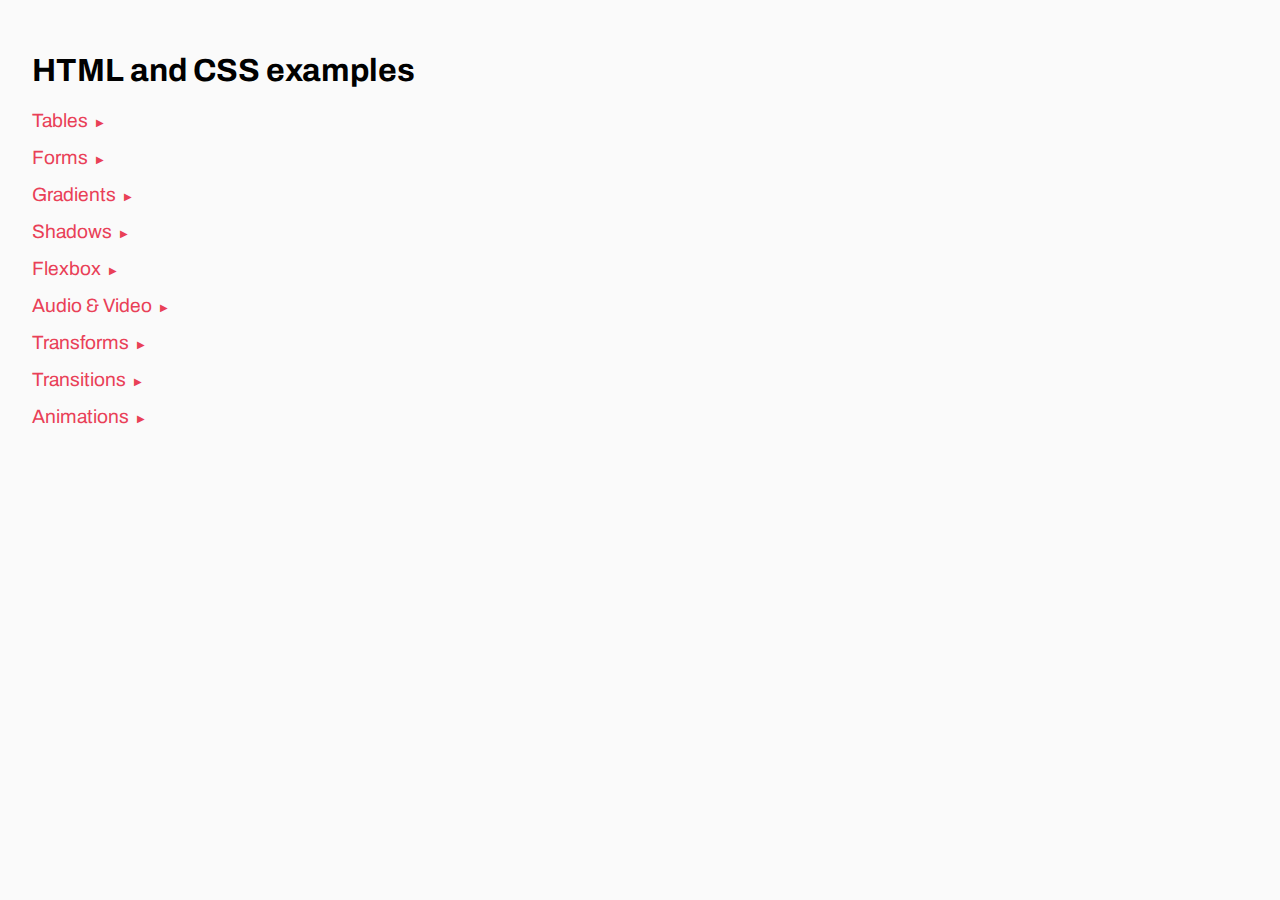
<file: index.html>
<!DOCTYPE html>
<html lang="en">
  <head>
    <meta charset="utf-8" />
    <meta
      name="viewport"
      content="width=device-width, initial-scale=1, shrink-to-fit=no"
    />
    <title>LCI - HTML and CSS examples</title>
    <link
      href="https://fonts.googleapis.com/css?family=Archivo|Archivo+Narrow:400,600"
      rel="stylesheet"
    />
    <link href="css/site.css" rel="stylesheet" />
  </head>

  <body>
    <h1>HTML and CSS examples</h1>
    <ul class="enlaces-funciones">
      <li>
        <a href="tables/tables.html">Tables</a>
      </li>
      <li>
        <a href="forms/forms.html">Forms</a>
      </li>
      <li>
        <a href="gradients/gradients.html">Gradients</a>
      </li>
      <li>
        <a href="shadows/shadows.html">Shadows</a>
      </li>
      <li>
        <a href="flexbox/flexbox.html">Flexbox</a>
      </li>
      <li>
        <a href="audio-video/audio-video.html">Audio & Video</a>
      </li>
      <li>
        <a href="transforms/transforms.html">Transforms</a>
      </li>
      <li>
        <a href="transitions/transitions.html">Transitions</a>
      </li>
      <li>
        <a href="animations/animations.html">Animations</a>
      </li>
    </ul>
  </body>
</html>
</file>
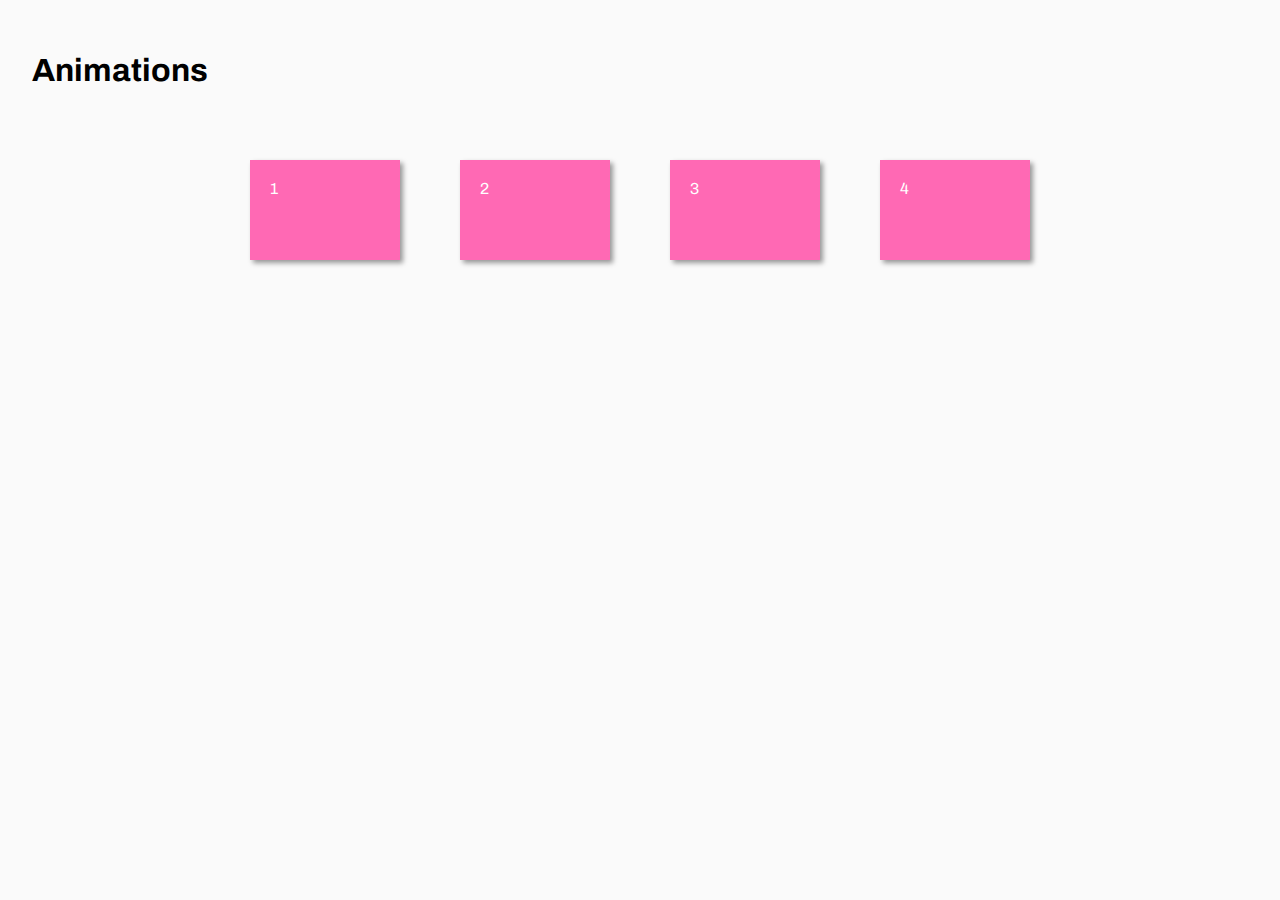
<file: animations/animations.html>
<!DOCTYPE html>
<html lang="en">
  <head>
    <meta charset="utf-8" />
    <meta
      name="viewport"
      content="width=device-width, initial-scale=1, shrink-to-fit=no"
    />
    <title>Animations</title>
    <link
      href="https://fonts.googleapis.com/css?family=Archivo|Archivo+Narrow:400,600"
      rel="stylesheet"
    />
    <link href="../css/site.css" rel="stylesheet" />
    <link href="animations.css" rel="stylesheet" />
  </head>

  <body>
    <h1>Animations</h1>

    <div class="content">
      <div class="element animation1">
        1
      </div>
      <div class="element animation2">
        2
      </div>
      <div class="element animation3">
        3
      </div>
      <div class="element animation4">
        4
      </div>
    </div>
  </body>
</html>
</file>
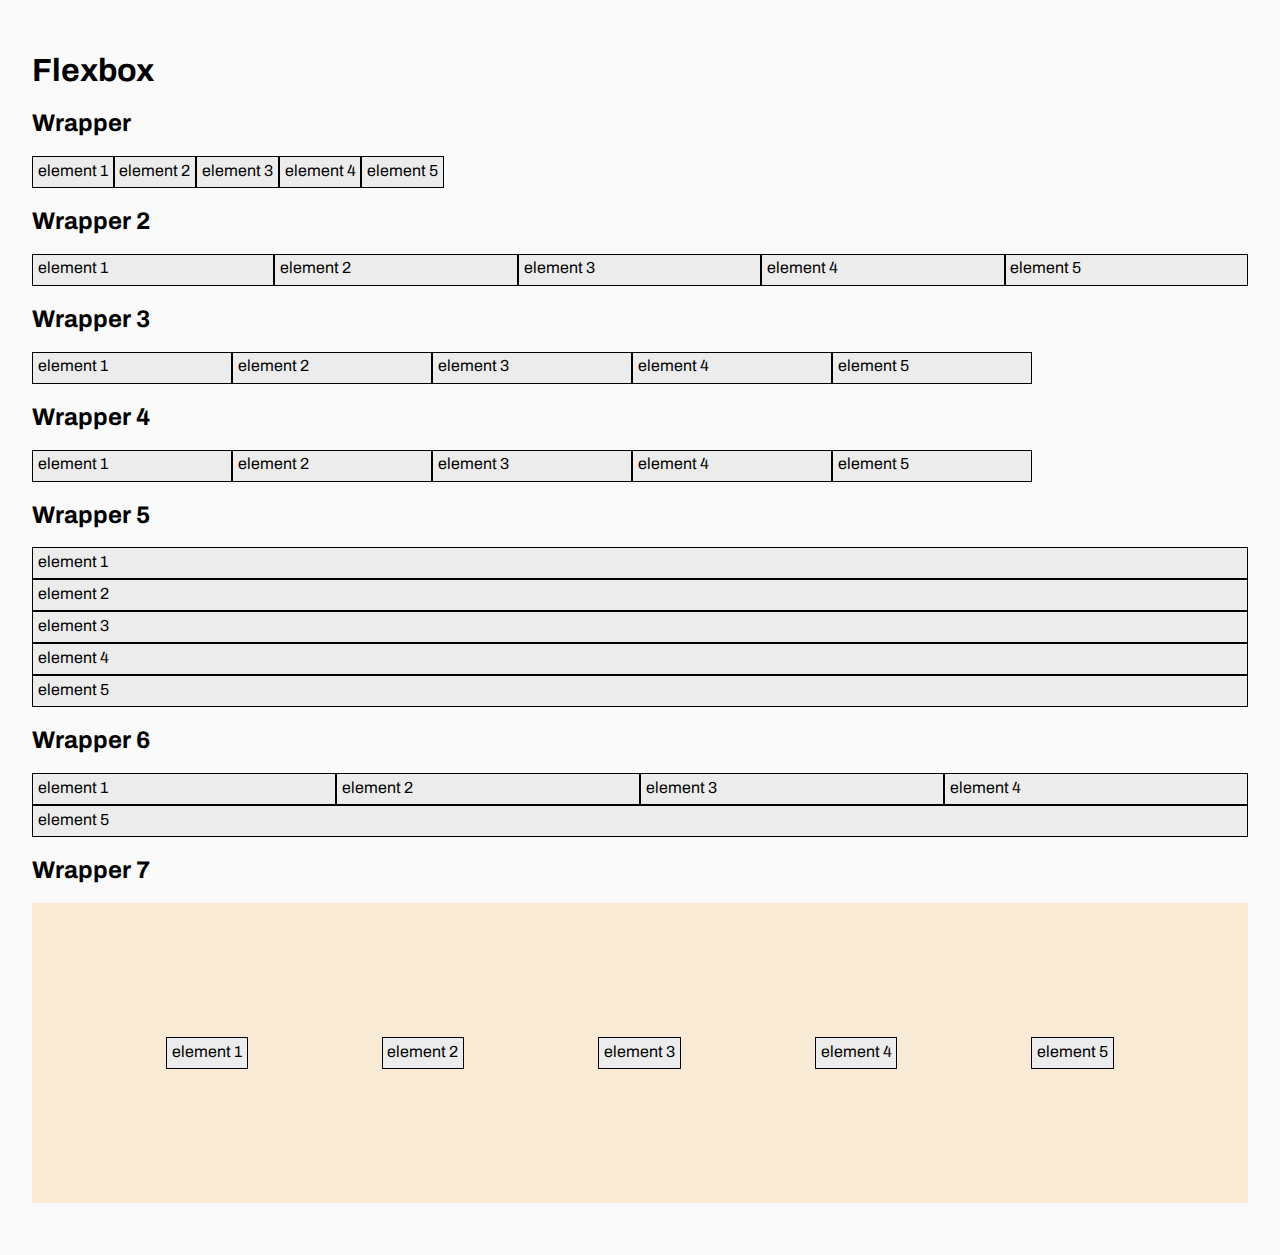
<file: flexbox/flexbox.html>
<!DOCTYPE html>
<html lang="en">
  <head>
    <meta charset="utf-8" />
    <meta
      name="viewport"
      content="width=device-width, initial-scale=1, shrink-to-fit=no"
    />
    <title>Flexbox</title>
    <link
      href="https://fonts.googleapis.com/css?family=Archivo|Archivo+Narrow:400,600"
      rel="stylesheet"
    />
    <link href="../css/site.css" rel="stylesheet" />
    <link href="flexbox.css" rel="stylesheet" />
  </head>

  <body>
    <h1>Flexbox</h1>
    <h2>Wrapper</h2>
    <div class="wrapper">
      <div class="element">element 1</div>
      <div class="element">element 2</div>
      <div class="element">element 3</div>
      <div class="element">element 4</div>
      <div class="element">element 5</div>
    </div>

    <h2>Wrapper 2</h2>
    <div class="wrapper wrapper2">
      <div class="element">element 1</div>
      <div class="element">element 2</div>
      <div class="element">element 3</div>
      <div class="element">element 4</div>
      <div class="element">element 5</div>
    </div>

    <h2>Wrapper 3</h2>
    <div class="wrapper wrapper3">
      <div class="element">element 1</div>
      <div class="element">element 2</div>
      <div class="element">element 3</div>
      <div class="element">element 4</div>
      <div class="element">element 5</div>
    </div>

    <h2>Wrapper 4</h2>
    <div class="wrapper wrapper4">
      <div class="element">element 1</div>
      <div class="element">element 2</div>
      <div class="element">element 3</div>
      <div class="element">element 4</div>
      <div class="element">element 5</div>
    </div>

    <h2>Wrapper 5</h2>
    <div class="wrapper wrapper5">
      <div class="element">element 1</div>
      <div class="element">element 2</div>
      <div class="element">element 3</div>
      <div class="element">element 4</div>
      <div class="element">element 5</div>
    </div>

    <h2>Wrapper 6</h2>
    <div class="wrapper wrapper6">
      <div class="element">element 1</div>
      <div class="element">element 2</div>
      <div class="element">element 3</div>
      <div class="element">element 4</div>
      <div class="element">element 5</div>
    </div>

    <h2>Wrapper 7</h2>
    <div class="wrapper wrapper7">
      <div class="element">element 1</div>
      <div class="element">element 2</div>
      <div class="element">element 3</div>
      <div class="element">element 4</div>
      <div class="element">element 5</div>
    </div>
  </body>
</html>
</file>
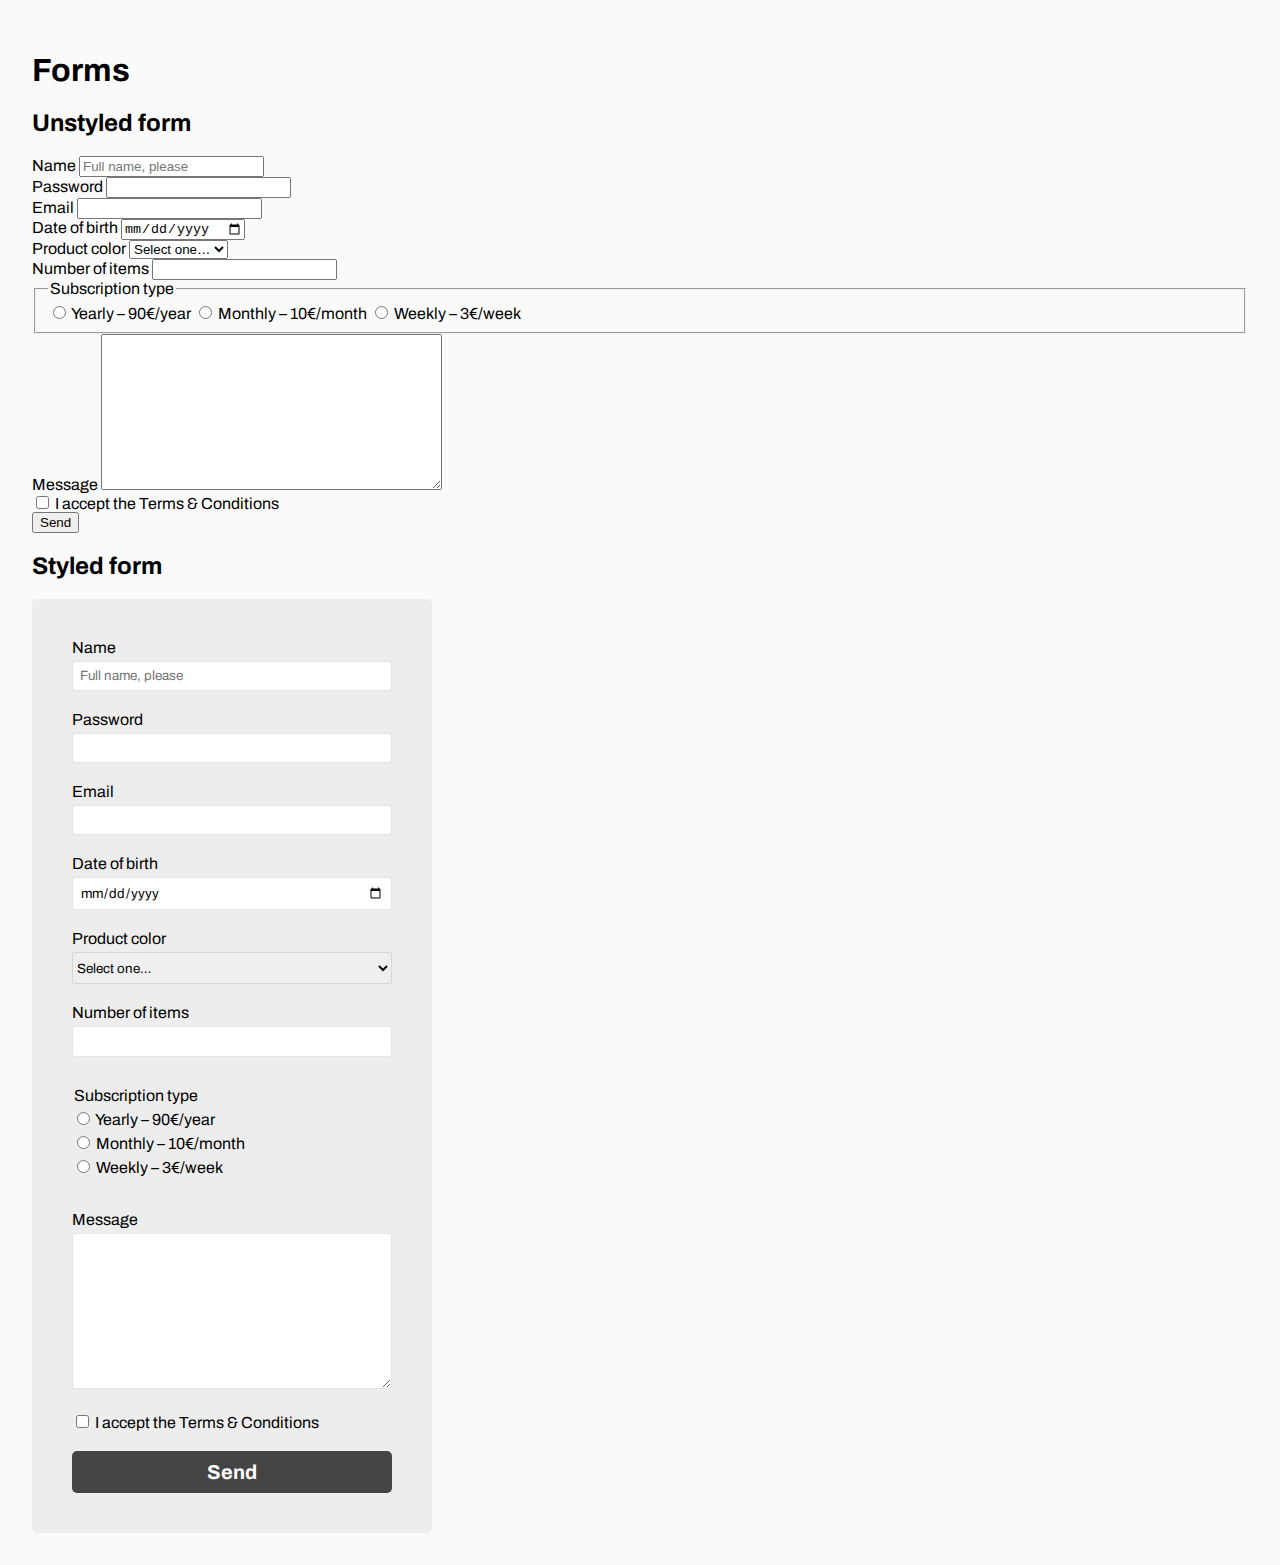
<file: forms/forms.html>
<!DOCTYPE html>
<html lang="en">
  <head>
    <meta charset="utf-8" />
    <meta
      name="viewport"
      content="width=device-width, initial-scale=1, shrink-to-fit=no"
    />
    <title>Forms</title>
    <link
      href="https://fonts.googleapis.com/css?family=Archivo|Archivo+Narrow:400,600"
      rel="stylesheet"
    />
    <link href="../css/site.css" rel="stylesheet" />
    <link href="forms.css" rel="stylesheet" />
  </head>

  <body>
    <h1>Forms</h1>
    <h2>Unstyled form</h2>
    <form action="#" method="post">
      <div class="field">
        <label for="name">Name</label>
        <input type="text" id="name" placeholder="Full name, please" />
      </div>
      <div class="field">
        <label for="password">Password</label>
        <input type="password" id="password" />
      </div>
      <div class="field">
        <label for="email">Email</label>
        <input type="email" id="email" />
      </div>
      <div class="field">
        <label for="birth">Date of birth</label>
        <input type="date" id="birth" />
      </div>
      <div class="field">
        <label for="color">Product color</label>
        <select id="color">
          <option value="">Select one…</option>
          <option value="blue">Blue</option>
          <option value="black">Black</option>
          <option value="awesome">Hotpink</option>
        </select>
      </div>
      <div class="field">
        <label for="items">Number of items</label>
        <input type="number" id="items" />
      </div>
      <fieldset class="field">
        <legend>Subscription type</legend>
        <label>
          <input
            type="radio"
            id="subscription-yearly"
            value="yearly"
            name="subscription"
          />
          Yearly – 90€/year
        </label>
        <label>
          <input
            type="radio"
            id="subscription-monthly"
            value="monthly"
            name="subscription"
          />
          Monthly – 10€/month
        </label>
        <label>
          <input
            type="radio"
            id="subscription-weekly"
            value="weekly"
            name="subscription"
          />
          Weekly – 3€/week
        </label>
      </fieldset>
      <div class="field">
        <label for="message">Message</label>
        <textarea id="message" cols="40" rows="10"></textarea>
      </div>
      <div class="field">
        <label
          ><input type="checkbox" id="terms" /> I accept the Terms &amp;
          Conditions</label
        >
      </div>
      <button type="submit">Send</button>
    </form>

    <h2>Styled form</h2>
    <form action="#" method="post" class="my-form">
      <div class="field">
        <label for="name2">Name</label>
        <input type="text" id="name2" placeholder="Full name, please" />
      </div>
      <div class="field">
        <label for="password2">Password</label>
        <input type="password" id="password2" />
      </div>
      <div class="field">
        <label for="email2">Email</label>
        <input type="email" id="email2" />
      </div>
      <div class="field">
        <label for="birth2">Date of birth</label>
        <input type="date" id="birth2" />
      </div>
      <div class="field">
        <label for="color2">Product color</label>
        <select id="color2">
          <option value="">Select one…</option>
          <option value="blue">Blue</option>
          <option value="black">Black</option>
          <option value="awesome">Hotpink</option>
        </select>
      </div>
      <div class="field">
        <label for="items2">Number of items</label>
        <input type="number" id="items2" />
      </div>
      <fieldset class="field">
        <legend>Subscription type</legend>
        <label>
          <input
            type="radio"
            id="subscription-yearly2"
            value="yearly"
            name="subscription2"
          />
          Yearly – 90€/year
        </label>
        <label>
          <input
            type="radio"
            id="subscription-monthly2"
            value="monthly"
            name="subscription2"
          />
          Monthly – 10€/month
        </label>
        <label>
          <input
            type="radio"
            id="subscription-weekly2"
            value="weekly"
            name="subscription2"
          />
          Weekly – 3€/week
        </label>
      </fieldset>
      <div class="field">
        <label for="message2">Message</label>
        <textarea id="message2" cols="40" rows="10"></textarea>
      </div>
      <div class="field">
        <label
          ><input type="checkbox" id="terms2" /> I accept the Terms &amp;
          Conditions</label
        >
      </div>
      <button type="submit">Send</button>
    </form>
  </body>
</html>
</file>
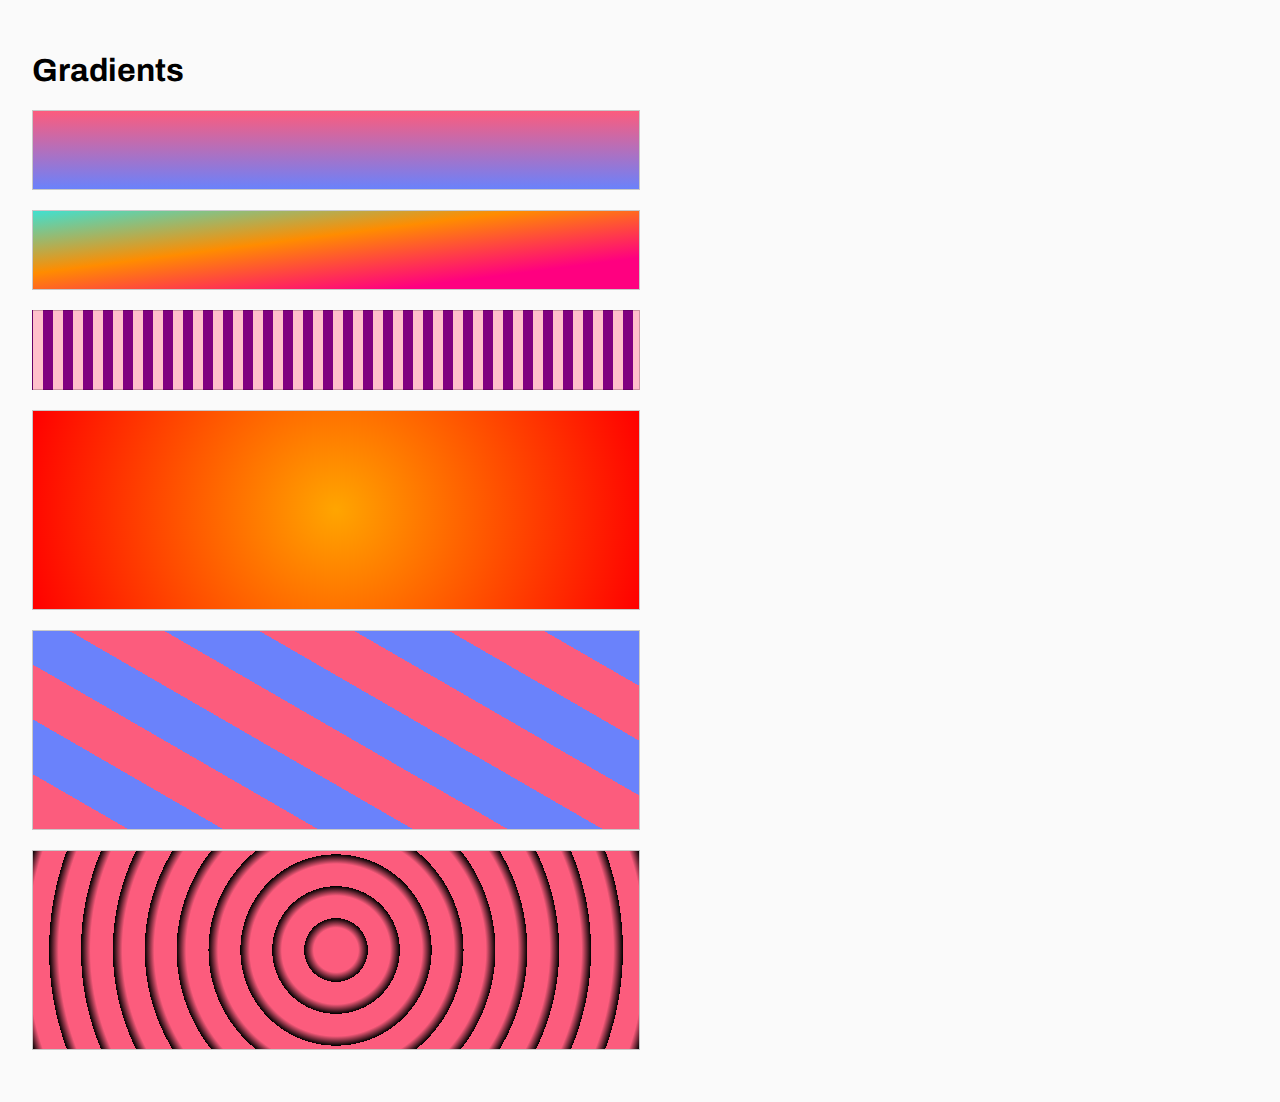
<file: gradients/gradients.html>
<!DOCTYPE html>
<html lang="en">
  <head>
    <meta charset="utf-8" />
    <meta
      name="viewport"
      content="width=device-width, initial-scale=1, shrink-to-fit=no"
    />
    <title>Gradients</title>
    <link
      href="https://fonts.googleapis.com/css?family=Archivo|Archivo+Narrow:400,600"
      rel="stylesheet"
    />
    <link href="../css/site.css" rel="stylesheet" />
    <link href="gradients.css" rel="stylesheet" />
  </head>

  <body>
    <h1>Gradients</h1>
    <div class="example gradient1"></div>
    <div class="example gradient2"></div>
    <div class="example gradient3"></div>
    <div class="example gradient4"></div>
    <div class="example gradient5"></div>
    <div class="example gradient6"></div>
  </body>
</html>
</file>
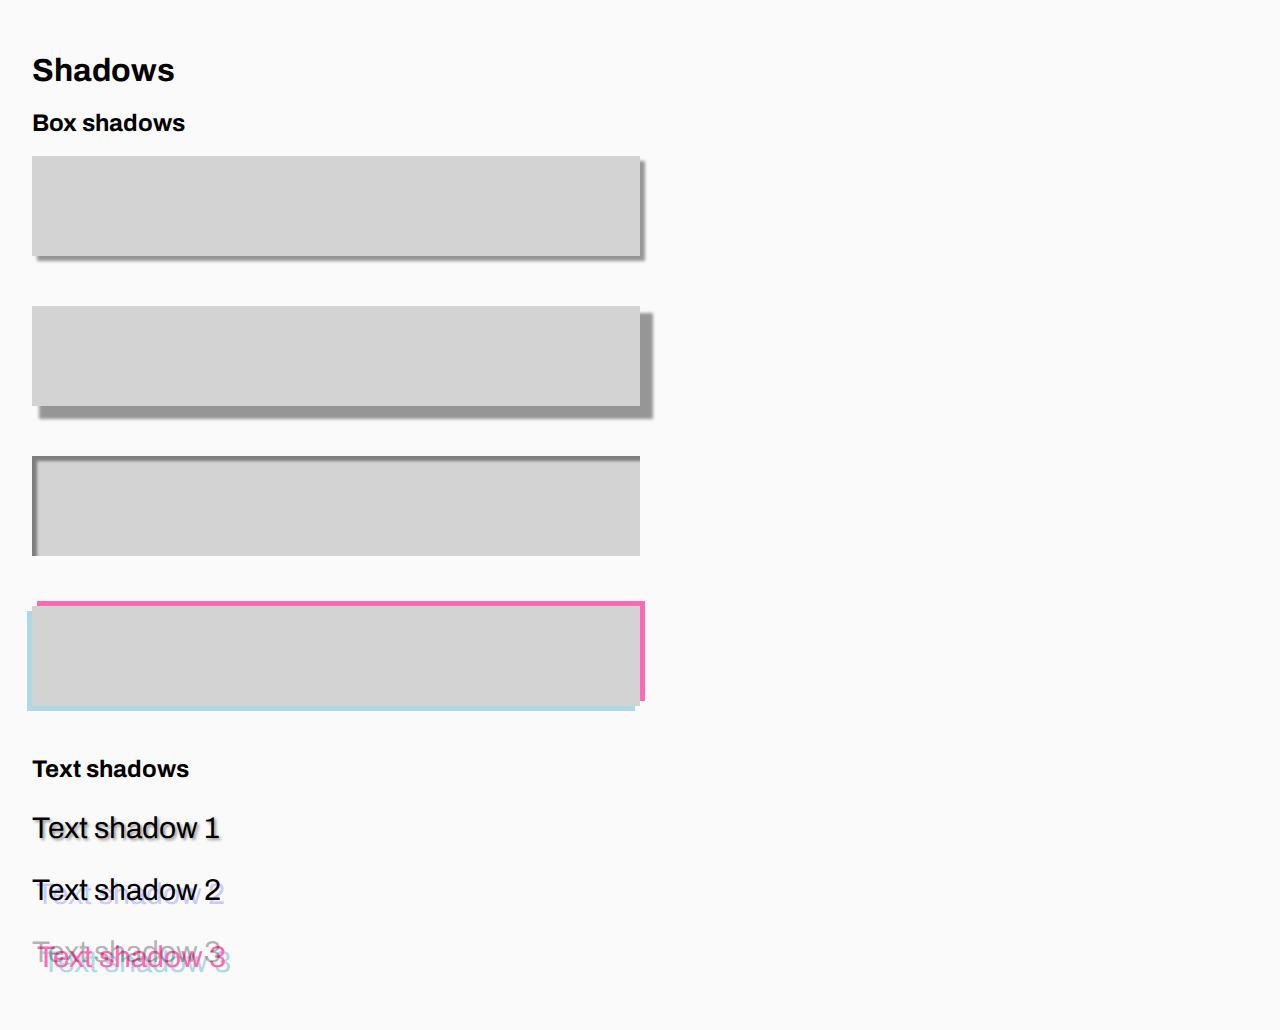
<file: shadows/shadows.html>
<!DOCTYPE html>
<html lang="en">
  <head>
    <meta charset="utf-8" />
    <meta
      name="viewport"
      content="width=device-width, initial-scale=1, shrink-to-fit=no"
    />
    <title>Shadows</title>
    <link
      href="https://fonts.googleapis.com/css?family=Archivo|Archivo+Narrow:400,600"
      rel="stylesheet"
    />
    <link href="../css/site.css" rel="stylesheet" />
    <link href="shadows.css" rel="stylesheet" />
  </head>

  <body>
    <h1>Shadows</h1>
    <h2>Box shadows</h2>
    <div class="example boxshadow1"></div>
    <div class="example boxshadow2"></div>
    <div class="example boxshadow3"></div>
    <div class="example boxshadow4"></div>
    <h2>Text shadows</h2>
    <h3 class="textexample textshadow1">Text shadow 1</h3>
    <h3 class="textexample textshadow2">Text shadow 2</h3>
    <h3 class="textexample textshadow3">Text shadow 3</h3>
  </body>
</html>
</file>
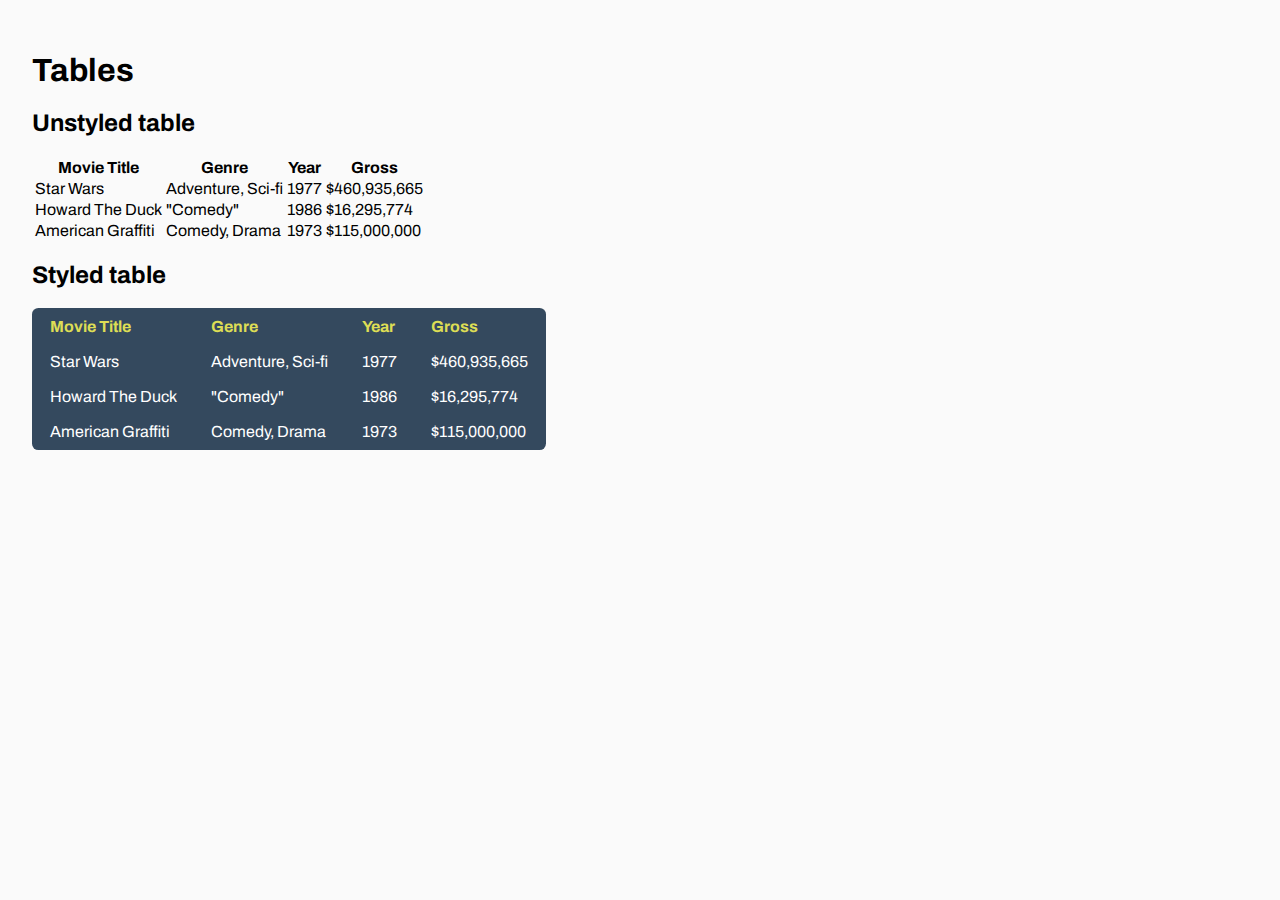
<file: tables/tables.html>
<!DOCTYPE html>
<html lang="en">
  <head>
    <meta charset="utf-8" />
    <meta
      name="viewport"
      content="width=device-width, initial-scale=1, shrink-to-fit=no"
    />
    <title>Tables</title>
    <link
      href="https://fonts.googleapis.com/css?family=Archivo|Archivo+Narrow:400,600"
      rel="stylesheet"
    />
    <link href="../css/site.css" rel="stylesheet" />
    <link href="tables.css" rel="stylesheet" />
  </head>

  <body>
    <h1>Tables</h1>
    <h2>Unstyled table</h2>
    <table>
      <tr>
        <th>Movie Title</th>
        <th>Genre</th>
        <th>Year</th>
        <th>Gross</th>
      </tr>
      <tr>
        <td>Star Wars</td>
        <td>Adventure, Sci-fi</td>
        <td>1977</td>
        <td>$460,935,665</td>
      </tr>
      <tr>
        <td>Howard The Duck</td>
        <td>"Comedy"</td>
        <td>1986</td>
        <td>$16,295,774</td>
      </tr>
      <tr>
        <td>American Graffiti</td>
        <td>Comedy, Drama</td>
        <td>1973</td>
        <td>$115,000,000</td>
      </tr>
    </table>

    <h2>Styled table</h2>

    <table class="my-table">
      <tr>
        <th>Movie Title</th>
        <th>Genre</th>
        <th>Year</th>
        <th>Gross</th>
      </tr>
      <tr>
        <td>Star Wars</td>
        <td>Adventure, Sci-fi</td>
        <td>1977</td>
        <td>$460,935,665</td>
      </tr>
      <tr>
        <td>Howard The Duck</td>
        <td>"Comedy"</td>
        <td>1986</td>
        <td>$16,295,774</td>
      </tr>
      <tr>
        <td>American Graffiti</td>
        <td>Comedy, Drama</td>
        <td>1973</td>
        <td>$115,000,000</td>
      </tr>
    </table>
  </body>
</html>
</file>
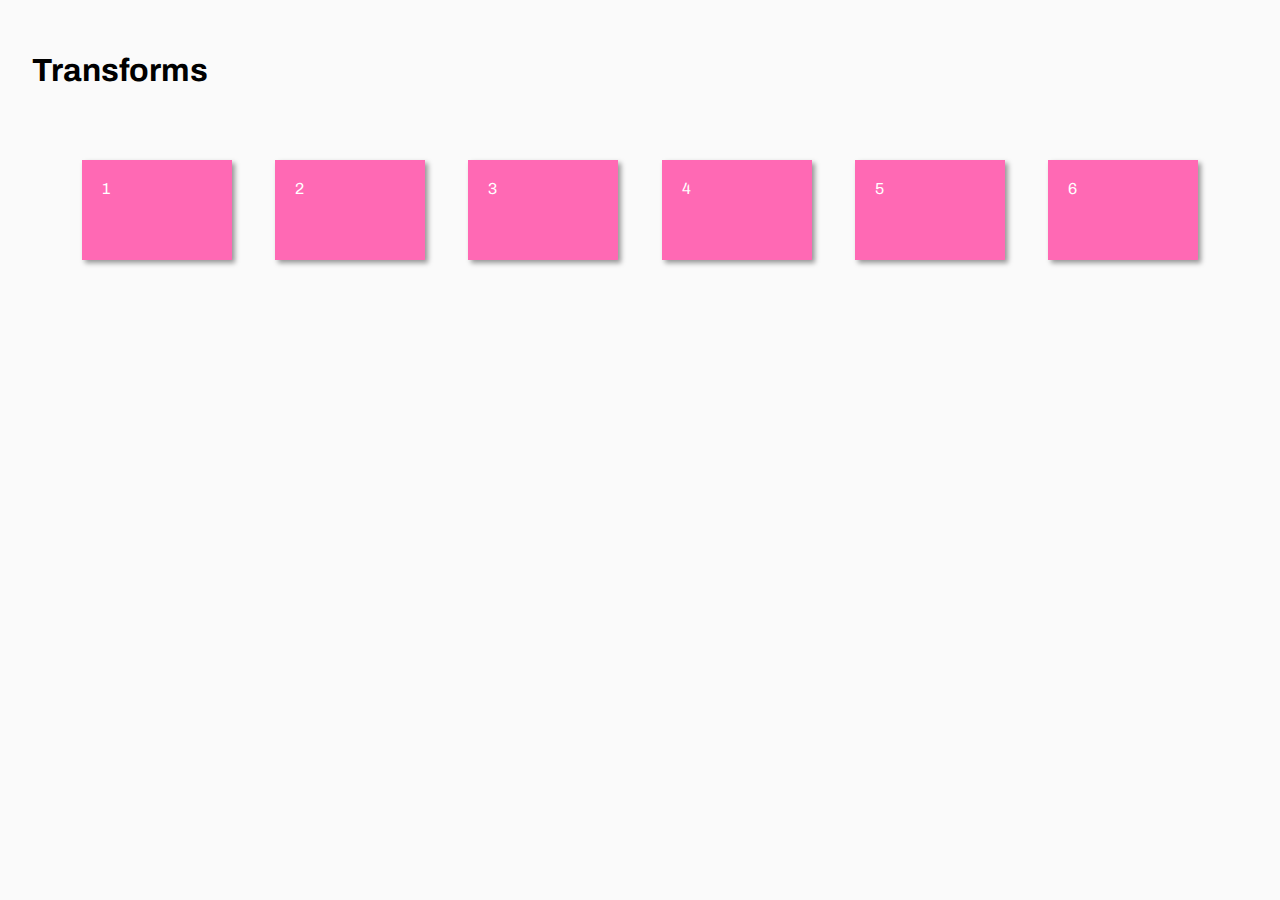
<file: transforms/transforms.html>
<!DOCTYPE html>
<html lang="en">
  <head>
    <meta charset="utf-8" />
    <meta
      name="viewport"
      content="width=device-width, initial-scale=1, shrink-to-fit=no"
    />
    <title>Transforms</title>
    <link
      href="https://fonts.googleapis.com/css?family=Archivo|Archivo+Narrow:400,600"
      rel="stylesheet"
    />
    <link href="../css/site.css" rel="stylesheet" />
    <link href="transforms.css" rel="stylesheet" />
  </head>

  <body>
    <h1>Transforms</h1>
    <div class="content">
      <div class="transform1">
        <div class="element">1</div>
      </div>
      <div class="transform2">
        <div class="element">2</div>
      </div>
      <div class="transform3">
        <div class="element">3</div>
      </div>
      <div class="transform4">
        <div class="element">4</div>
      </div>
      <div class="transform5">
        <div class="element">5</div>
      </div>
      <div class="transform6">
        <div class="element">6</div>
      </div>
    </div>
  </body>
</html>
</file>
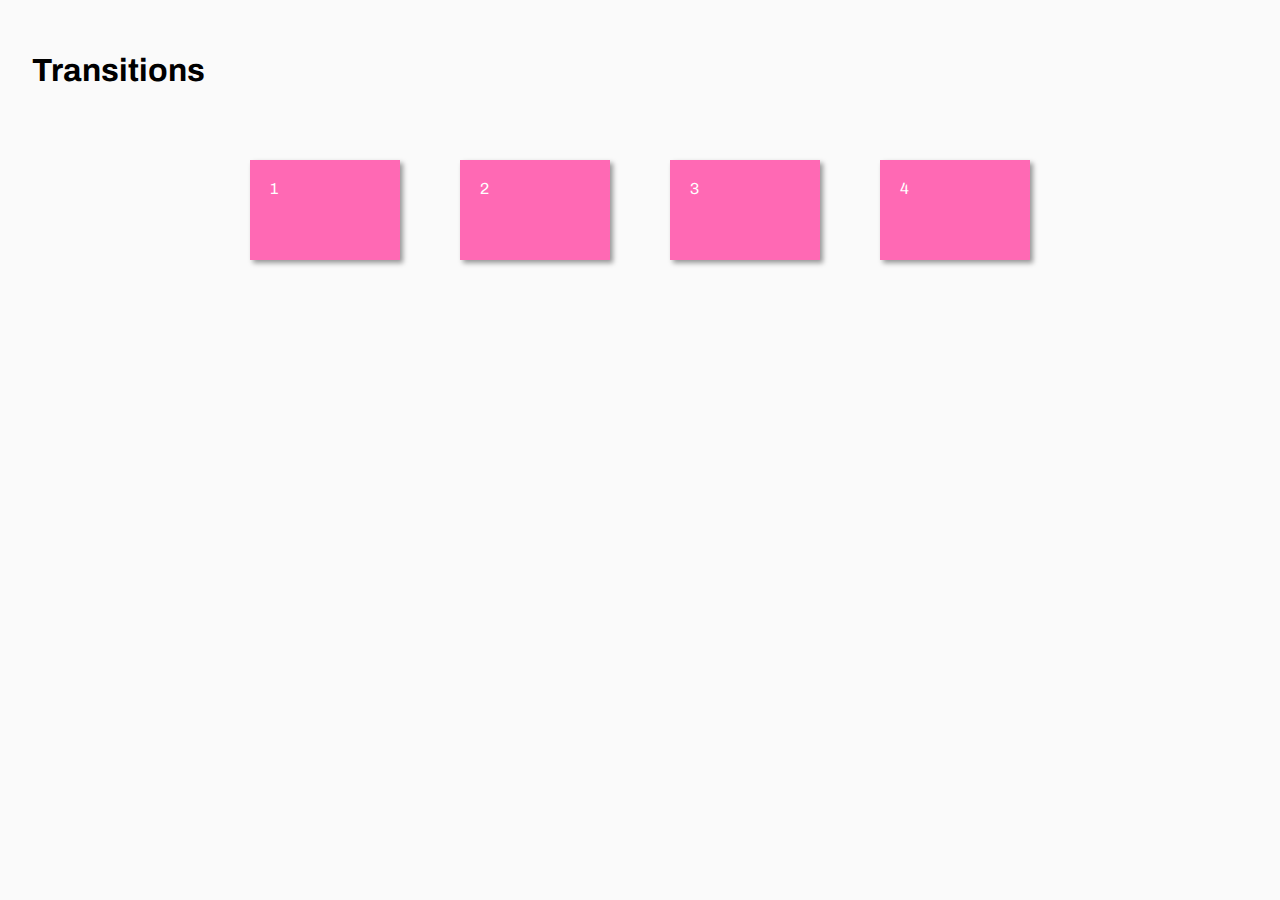
<file: transitions/transitions.html>
<!DOCTYPE html>
<html lang="en">
  <head>
    <meta charset="utf-8" />
    <meta
      name="viewport"
      content="width=device-width, initial-scale=1, shrink-to-fit=no"
    />
    <title>Transitions</title>
    <link
      href="https://fonts.googleapis.com/css?family=Archivo|Archivo+Narrow:400,600"
      rel="stylesheet"
    />
    <link href="../css/site.css" rel="stylesheet" />
    <link href="transitions.css" rel="stylesheet" />
  </head>

  <body>
    <h1>Transitions</h1>

    <div class="content">
      <div class="transition1">
        <div class="element">1</div>
      </div>
      <div class="transition2">
        <div class="element">2</div>
      </div>
      <div class="transition3">
        <div class="element">3</div>
      </div>
      <div class="transition4">
        <div class="element">4</div>
      </div>
    </div>
  </body>
</html>
</file>
<file: css/site.css>
:root {
  --bg: #fafafa;
  --font: "Archivo", sans-serif;
  --font-display: "Archivo Narrow", sans-serif;
  --hotpink: #e94057;
}

*{
  box-sizing: border-box;
}

body {
  padding: 2rem;
  margin: auto;
  min-height: 100vh;
  background: var(--bg);
  font-family: var(--font);
}

.enlaces-funciones{
  list-style: none;
  padding-left: 0;
}
.enlaces-funciones li {
  margin-bottom: 1rem;
}
.enlaces-funciones a{
  color: var(--hotpink);
  text-decoration: none;
  font-size: 1.2rem;
}

.enlaces-funciones a::after{
  content: "\25B6\FE0E";
  margin-left: .5rem;
  font-size: .6rem;
  vertical-align: .1em;
}
</file>
<file: animations/animations.css>
.content{
  display: flex;
  flex-wrap: wrap;
  padding: 50px;
  justify-content: center;
}

.element {
  width: 150px;
  height: 100px;
  background-color: hotpink;
  margin: 0 30px;
  box-shadow: 3px 3px 5px rgba(0, 0, 0, .4);
  color: white;
  padding: 20px;
  transition: all 1s;
}
 @keyframes myAnimation{
  from {
    transform: rotate(0);
  }
  to {
    transform: rotate(360deg);
  }
}

@keyframes myOtherAnimation{
  0% {
    transform: translateY(50px);
  }
  50% {
    transform: translateX(-50px) translateY(50px);
  }
  75% {
    transform: translateX(0px) translateY(-100px);
  }
  100% {
    transform: scale(1.5) rotate(180deg);
  }
}

.animation1 {
  animation: myAnimation 3s linear infinite alternate;
}

.animation2 {
  animation: myAnimation 3s ease-out 3s infinite;
}

.animation3 {
  animation: myOtherAnimation 3s cubic-bezier(.04,.92,.57,1.15) 3 alternate;
}

.animation4 {
  animation: myOtherAnimation 10s ease-in-out infinite;
}
</file>
<file: flexbox/flexbox.css>
.wrapper {
  display: flex;
  margin-bottom: 20px;
}

.element {
	min-height: 2em;
	background: #ececec;
	border: 1px solid;
	padding: .3em;
}

.wrapper2 .element{ flex-grow: 1; }

.wrapper3 .element{ flex-basis: 200px; }

.wrapper4 .element{ flex-basis: 200px; }
.wrapper4 .element4{ flex-shrink: 2; }

.wrapper5 {
  flex-direction: column;
}

.wrapper6 { flex-wrap: wrap; }
.wrapper6 .element{
  flex-basis: 25%;
  flex-grow: 1;
}

.wrapper7 {
  background-color: antiquewhite;
  min-height: 300px;
  justify-content: space-evenly;
  align-items: center;
}
</file>
<file: forms/forms.css>
.my-form{
  max-width: 400px;
  padding: 40px;
  background-color: rgba(0, 0, 0, .05);
  border-radius: 5px;
}

.my-form .field{
  margin-bottom: 20px;
}

.my-form label {
  display: block;
  margin-bottom: 5px;
}

.my-form select {
  width: 100%;
  padding: 0.5em 0;
}

.my-form input:not([type="checkbox"]):not([type="radio"]){
  width: 100%;
  padding: 0.5em;
}

.my-form textarea {
  width: 100%;
}

.my-form textarea,
.my-form input,
.my-form select {
  border: 1px solid rgba(0, 0, 0, .1);
  border-radius: 3px;
  font-family: inherit;
}

.my-form fieldset {
  padding: 10px 0;
  border: 0;
  margin: 0;
}

.my-form fieldset legend {
    display: table;
    float: left;
    margin: 0 0 5px;
    width: 100%;
}


.my-form fieldset label {
  margin-bottom: 5px;
}

.my-form button {
  background-color: #444;
  padding: 10px;
  border-radius: 5px;
  border: 0;
  display: block;
  width: 100%;
  font-size: 20px;
  font-family: inherit;
  color: white;
  font-weight: bold;
}
</file>
<file: gradients/gradients.css>
.example {
  width: 50%;
  margin-bottom: 20px;
  height: 80px;
  border: 1px solid rgba(0, 0, 0, .2);
  background-repeat: no-repeat;
}

.gradient1 {
  background-image: linear-gradient(180deg, #FC5C7D, #6A82FB);
}

.gradient2 {
  background-image: linear-gradient(to bottom right, #40e0d0 0%, #ff8c00 40%, #ff0080 80%);
}


.gradient3 {
  background-image: linear-gradient(90deg, #ffc0cb 50%, #800080 50%);
  background-size: 20px;
  background-repeat: repeat;
}

.gradient4 {
  height: 200px;
  background-image: radial-gradient(circle at 50% 50%, orange, red);
}

.gradient5 {
  height: 200px;
  background-image: repeating-linear-gradient(30deg, #FC5C7D, #FC5C7D 10%, #6A82FB 10%, #6A82FB 20%);
}

.gradient6 {
  height: 200px;
  background-image: repeating-radial-gradient(circle at 50% 50%, #FC5C7D, #FC5C7D 7%, black 10%);
}
</file>
<file: shadows/shadows.css>
.example {
  width: 50%;
  height: 100px;
  background-color: lightgrey;
  margin-bottom: 50px;
}

.boxshadow1 {
  box-shadow: 5px 5px 3px rgba(0, 0, 0, .4);
}

.boxshadow2 {
  box-shadow: 10px 10px 3px 3px rgba(0, 0, 0, .4);
}

.boxshadow3 {
  box-shadow: inset 5px 5px 3px rgba(0, 0, 0, .4);
}

.boxshadow4 {
  box-shadow: -5px 5px 0 lightblue, 5px -5px 0 hotpink;
}

.textexample {
  font-size: 30px;
  font-weight: normal;
}

.textshadow1 {
   text-shadow: 2px 2px 3px rgba(0, 0, 0, .4);
}

.textshadow2 {
   text-shadow: 4px 4px 0 rgba(125, 125, 255, .4);
}

.textshadow3 {
  color: rgba(0, 0, 0, .3);
  text-shadow: 5px 5px 0 hotpink, 10px 10px 0 lightblue;
}
</file>
<file: tables/tables.css>
.my-table {
  margin: 1em 0;
  background: #34495E;
  color: #fff;
  border-radius: .4em;
}
.my-table tr {
  border-top: 1px solid #46637f;
  border-bottom: 1px solid #46637f;
}

.my-table th, .my-table td {
  text-align: left;
  padding: .5em 1em;
}

.my-table th {
  color: #dd5;
}

.my-table td:first-child {
  padding-top: .5em;
}
.my-table td:last-child {
  padding-bottom: .5em;
}
</file>
<file: transforms/transforms.css>
.content{
  display: flex;
  flex-wrap: wrap;
  padding: 50px;
  justify-content: space-between;
}

.element {
  width: 150px;
  height: 100px;
  background-color: hotpink;
  margin: 0 auto 30px;
  box-shadow: 3px 3px 5px rgba(0, 0, 0, .4);
  color: white;
  padding: 20px;
}

.transform1:hover .element{
  transform: scale(2);
}

.transform2:hover .element{
  transform: rotate(60deg);
}

.transform3:hover .element{
  transform: translate(30px, 50px);
}

.transform4:hover .element{
  transform: skewX(20deg);
}

.transform5:hover .element{
  transform: skewY(-30deg);
}

.transform6:hover .element{
  transform: scale(1.5) rotate(40deg);
}
</file>
<file: transitions/transitions.css>
.content{
  display: flex;
  flex-wrap: wrap;
  padding: 50px;
  justify-content: center;
}

.element {
  width: 150px;
  height: 100px;
  background-color: hotpink;
  margin: 0 30px;
  box-shadow: 3px 3px 5px rgba(0, 0, 0, .4);
  color: white;
  padding: 20px;
  transition: all 1s;
}

.transition1:hover .element{
  transform: scale(1.5) rotate(40deg);
}

.transition2:hover .element{
  background-color: lightblue;
}

.transition3:hover .element{
  transform: scaleY(2);
}

.transition4:hover .element{
  transform: rotate(360deg);
}
</file>
